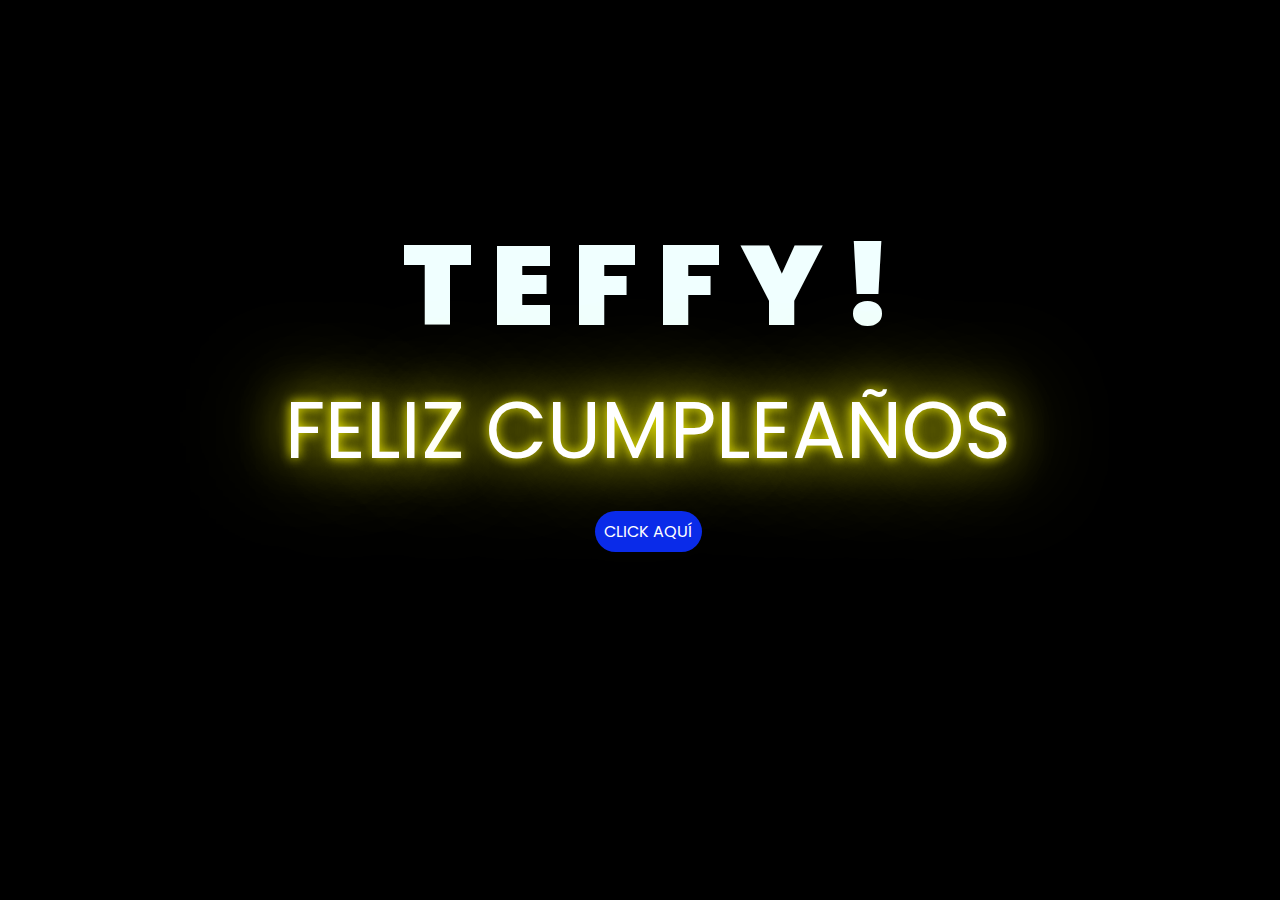
<file: index.html>
<!DOCTYPE html>
<html lang="es">

<head>
    <meta charset="UTF-8">
    <meta http-equiv="X-UA-Compatible" content="IE=edge">
    <meta name="viewport" content="width=device-width, initial-scale=1.0">
    <link rel="stylesheet" href="css/style.css">
    <link rel="icon" href="img/flowers.png" type="image/x-icon">
    <title>Flowers</title>
</head>

<body>
    <div class="greetings">
        <span>T</span>
        <span>E</span>
        <span>F</span>
        <span>F</span>
        <span>Y</span>
        <span>!</span>
    </div>
    <div class="description">
        <span>FELIZ</span>
        <span>CUMPLEAÑOS</span>
    </div>
    <div class="button">
        <button class="botones">
            <a href="flower.html" style="color: #fff;">CLICK AQUÍ</a>
        </button>
    </div>

</body>

</html>
</file>
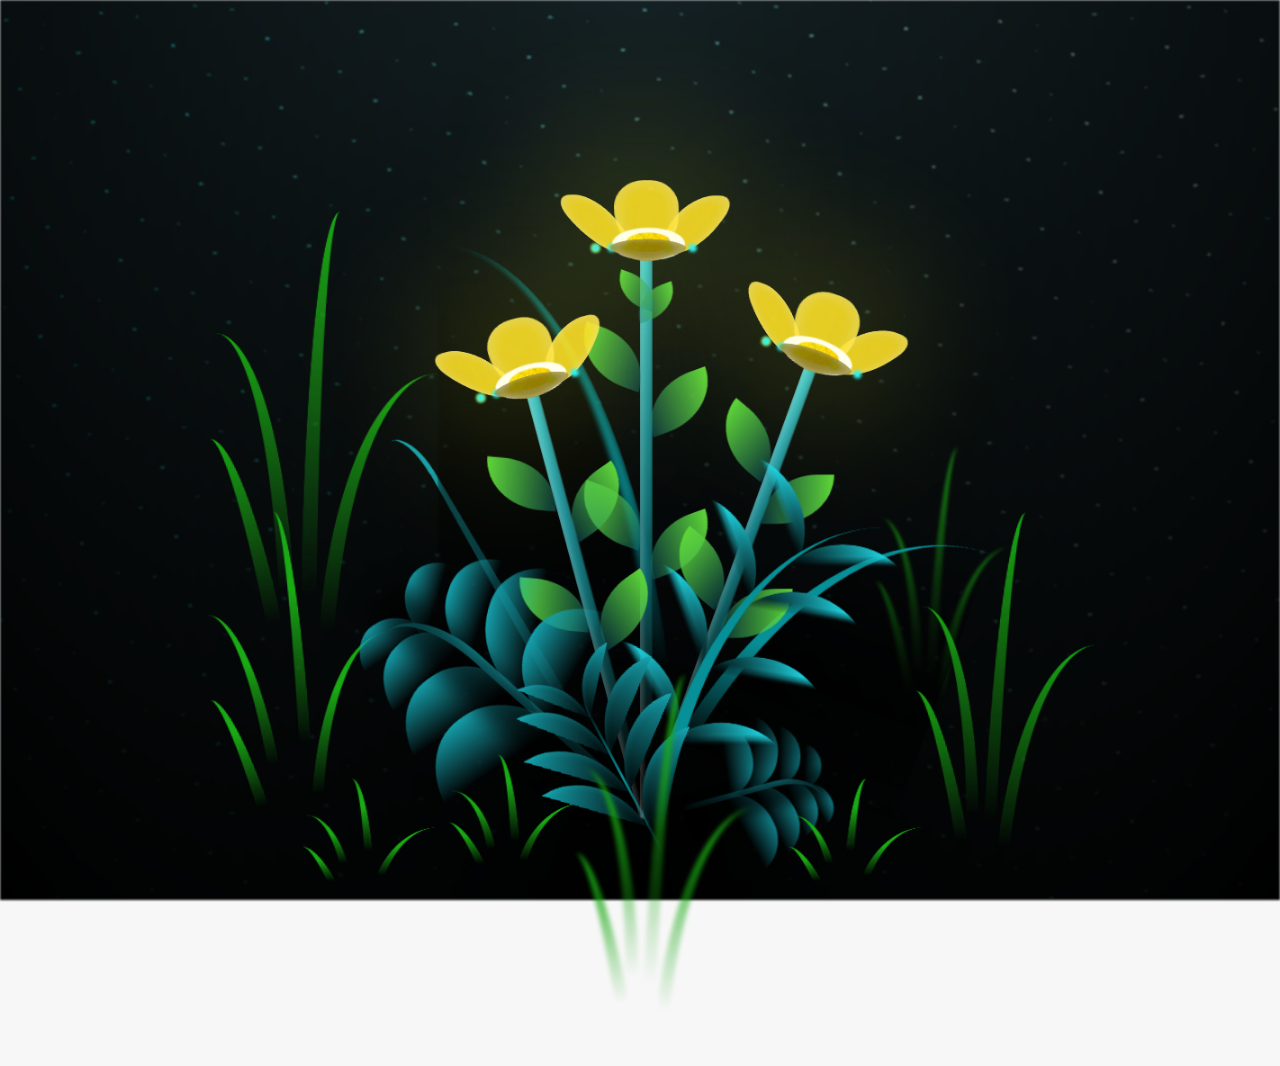
<file: flower.html>
<!DOCTYPE html>
<html lang="es">
  <head>
    <meta charset="UTF-8" />
    <meta http-equiv="X-UA-Compatible" content="IE=edge" />
    <meta name="viewport" content="width=device-width, initial-scale=1.0" />
    <link rel="stylesheet" href="css/main.css" />
    <link rel="icon" href="img/flowers.png" type="image/x-icon" />
    <title>Flower</title>
  </head>
  <body class="container">
    <audio src="sound/ChristianBasso&HaienQiu-Flowers.mp3" autoplay></audio>
    <div id="lyrics"></div>
    <h1 class="titulo">
      Estas flores amarillas son un reflejo de la amistad que tenemos.
      <br />
      <br />
      Eres una gran persona no cambies Teffy te quiero mucho.
    </h1>

    <div class="night"></div>
    <div class="flowers">
      <div class="flower flower--1">
        <div class="flower__leafs flower__leafs--1">
          <div class="flower__leaf flower__leaf--1"></div>
          <div class="flower__leaf flower__leaf--2"></div>
          <div class="flower__leaf flower__leaf--3"></div>
          <div class="flower__leaf flower__leaf--4"></div>
          <div class="flower__white-circle"></div>

          <div class="flower__light flower__light--1"></div>
          <div class="flower__light flower__light--2"></div>
          <div class="flower__light flower__light--3"></div>
          <div class="flower__light flower__light--4"></div>
          <div class="flower__light flower__light--5"></div>
          <div class="flower__light flower__light--6"></div>
          <div class="flower__light flower__light--7"></div>
          <div class="flower__light flower__light--8"></div>
        </div>
        <div class="flower__line">
          <div class="flower__line__leaf flower__line__leaf--1"></div>
          <div class="flower__line__leaf flower__line__leaf--2"></div>
          <div class="flower__line__leaf flower__line__leaf--3"></div>
          <div class="flower__line__leaf flower__line__leaf--4"></div>
          <div class="flower__line__leaf flower__line__leaf--5"></div>
          <div class="flower__line__leaf flower__line__leaf--6"></div>
        </div>
      </div>

      <div class="flower flower--2">
        <div class="flower__leafs flower__leafs--2">
          <div class="flower__leaf flower__leaf--1"></div>
          <div class="flower__leaf flower__leaf--2"></div>
          <div class="flower__leaf flower__leaf--3"></div>
          <div class="flower__leaf flower__leaf--4"></div>
          <div class="flower__white-circle"></div>

          <div class="flower__light flower__light--1"></div>
          <div class="flower__light flower__light--2"></div>
          <div class="flower__light flower__light--3"></div>
          <div class="flower__light flower__light--4"></div>
          <div class="flower__light flower__light--5"></div>
          <div class="flower__light flower__light--6"></div>
          <div class="flower__light flower__light--7"></div>
          <div class="flower__light flower__light--8"></div>
        </div>
        <div class="flower__line">
          <div class="flower__line__leaf flower__line__leaf--1"></div>
          <div class="flower__line__leaf flower__line__leaf--2"></div>
          <div class="flower__line__leaf flower__line__leaf--3"></div>
          <div class="flower__line__leaf flower__line__leaf--4"></div>
        </div>
      </div>

      <div class="flower flower--3">
        <div class="flower__leafs flower__leafs--3">
          <div class="flower__leaf flower__leaf--1"></div>
          <div class="flower__leaf flower__leaf--2"></div>
          <div class="flower__leaf flower__leaf--3"></div>
          <div class="flower__leaf flower__leaf--4"></div>
          <div class="flower__white-circle"></div>

          <div class="flower__light flower__light--1"></div>
          <div class="flower__light flower__light--2"></div>
          <div class="flower__light flower__light--3"></div>
          <div class="flower__light flower__light--4"></div>
          <div class="flower__light flower__light--5"></div>
          <div class="flower__light flower__light--6"></div>
          <div class="flower__light flower__light--7"></div>
          <div class="flower__light flower__light--8"></div>
        </div>
        <div class="flower__line">
          <div class="flower__line__leaf flower__line__leaf--1"></div>
          <div class="flower__line__leaf flower__line__leaf--2"></div>
          <div class="flower__line__leaf flower__line__leaf--3"></div>
          <div class="flower__line__leaf flower__line__leaf--4"></div>
        </div>
      </div>

      <div class="grow-ans" style="--d: 1.2s">
        <div class="flower__g-long">
          <div class="flower__g-long__top"></div>
          <div class="flower__g-long__bottom"></div>
        </div>
      </div>

      <div class="growing-grass">
        <div class="flower__grass flower__grass--1">
          <div class="flower__grass--top"></div>
          <div class="flower__grass--bottom"></div>
          <div class="flower__grass__leaf flower__grass__leaf--1"></div>
          <div class="flower__grass__leaf flower__grass__leaf--2"></div>
          <div class="flower__grass__leaf flower__grass__leaf--3"></div>
          <div class="flower__grass__leaf flower__grass__leaf--4"></div>
          <div class="flower__grass__leaf flower__grass__leaf--5"></div>
          <div class="flower__grass__leaf flower__grass__leaf--6"></div>
          <div class="flower__grass__leaf flower__grass__leaf--7"></div>
          <div class="flower__grass__leaf flower__grass__leaf--8"></div>
          <div class="flower__grass__overlay"></div>
        </div>
      </div>

      <div class="growing-grass">
        <div class="flower__grass flower__grass--2">
          <div class="flower__grass--top"></div>
          <div class="flower__grass--bottom"></div>
          <div class="flower__grass__leaf flower__grass__leaf--1"></div>
          <div class="flower__grass__leaf flower__grass__leaf--2"></div>
          <div class="flower__grass__leaf flower__grass__leaf--3"></div>
          <div class="flower__grass__leaf flower__grass__leaf--4"></div>
          <div class="flower__grass__leaf flower__grass__leaf--5"></div>
          <div class="flower__grass__leaf flower__grass__leaf--6"></div>
          <div class="flower__grass__leaf flower__grass__leaf--7"></div>
          <div class="flower__grass__leaf flower__grass__leaf--8"></div>
          <div class="flower__grass__overlay"></div>
        </div>
      </div>

      <div class="grow-ans" style="--d: 2.4s">
        <div class="flower__g-right flower__g-right--1">
          <div class="leaf"></div>
        </div>
      </div>

      <div class="grow-ans" style="--d: 2.8s">
        <div class="flower__g-right flower__g-right--2">
          <div class="leaf"></div>
        </div>
      </div>

      <div class="grow-ans" style="--d: 2.8s">
        <div class="flower__g-front">
          <div
            class="flower__g-front__leaf-wrapper flower__g-front__leaf-wrapper--1"
          >
            <div class="flower__g-front__leaf"></div>
          </div>
          <div
            class="flower__g-front__leaf-wrapper flower__g-front__leaf-wrapper--2"
          >
            <div class="flower__g-front__leaf"></div>
          </div>
          <div
            class="flower__g-front__leaf-wrapper flower__g-front__leaf-wrapper--3"
          >
            <div class="flower__g-front__leaf"></div>
          </div>
          <div
            class="flower__g-front__leaf-wrapper flower__g-front__leaf-wrapper--4"
          >
            <div class="flower__g-front__leaf"></div>
          </div>
          <div
            class="flower__g-front__leaf-wrapper flower__g-front__leaf-wrapper--5"
          >
            <div class="flower__g-front__leaf"></div>
          </div>
          <div
            class="flower__g-front__leaf-wrapper flower__g-front__leaf-wrapper--6"
          >
            <div class="flower__g-front__leaf"></div>
          </div>
          <div
            class="flower__g-front__leaf-wrapper flower__g-front__leaf-wrapper--7"
          >
            <div class="flower__g-front__leaf"></div>
          </div>
          <div
            class="flower__g-front__leaf-wrapper flower__g-front__leaf-wrapper--8"
          >
            <div class="flower__g-front__leaf"></div>
          </div>
          <div class="flower__g-front__line"></div>
        </div>
      </div>

      <div class="grow-ans" style="--d: 3.2s">
        <div class="flower__g-fr">
          <div class="leaf"></div>
          <div class="flower__g-fr__leaf flower__g-fr__leaf--1"></div>
          <div class="flower__g-fr__leaf flower__g-fr__leaf--2"></div>
          <div class="flower__g-fr__leaf flower__g-fr__leaf--3"></div>
          <div class="flower__g-fr__leaf flower__g-fr__leaf--4"></div>
          <div class="flower__g-fr__leaf flower__g-fr__leaf--5"></div>
          <div class="flower__g-fr__leaf flower__g-fr__leaf--6"></div>
          <div class="flower__g-fr__leaf flower__g-fr__leaf--7"></div>
          <div class="flower__g-fr__leaf flower__g-fr__leaf--8"></div>
        </div>
      </div>

      <div class="long-g long-g--0">
        <div class="grow-ans" style="--d: 3s">
          <div class="leaf leaf--0"></div>
        </div>
        <div class="grow-ans" style="--d: 2.2s">
          <div class="leaf leaf--1"></div>
        </div>
        <div class="grow-ans" style="--d: 3.4s">
          <div class="leaf leaf--2"></div>
        </div>
        <div class="grow-ans" style="--d: 3.6s">
          <div class="leaf leaf--3"></div>
        </div>
      </div>

      <div class="long-g long-g--1">
        <div class="grow-ans" style="--d: 3.6s">
          <div class="leaf leaf--0"></div>
        </div>
        <div class="grow-ans" style="--d: 3.8s">
          <div class="leaf leaf--1"></div>
        </div>
        <div class="grow-ans" style="--d: 4s">
          <div class="leaf leaf--2"></div>
        </div>
        <div class="grow-ans" style="--d: 4.2s">
          <div class="leaf leaf--3"></div>
        </div>
      </div>

      <div class="long-g long-g--2">
        <div class="grow-ans" style="--d: 4s">
          <div class="leaf leaf--0"></div>
        </div>
        <div class="grow-ans" style="--d: 4.2s">
          <div class="leaf leaf--1"></div>
        </div>
        <div class="grow-ans" style="--d: 4.4s">
          <div class="leaf leaf--2"></div>
        </div>
        <div class="grow-ans" style="--d: 4.6s">
          <div class="leaf leaf--3"></div>
        </div>
      </div>

      <div class="long-g long-g--3">
        <div class="grow-ans" style="--d: 4s">
          <div class="leaf leaf--0"></div>
        </div>
        <div class="grow-ans" style="--d: 4.2s">
          <div class="leaf leaf--1"></div>
        </div>
        <div class="grow-ans" style="--d: 3s">
          <div class="leaf leaf--2"></div>
        </div>
        <div class="grow-ans" style="--d: 3.6s">
          <div class="leaf leaf--3"></div>
        </div>
      </div>

      <div class="long-g long-g--4">
        <div class="grow-ans" style="--d: 4s">
          <div class="leaf leaf--0"></div>
        </div>
        <div class="grow-ans" style="--d: 4.2s">
          <div class="leaf leaf--1"></div>
        </div>
        <div class="grow-ans" style="--d: 3s">
          <div class="leaf leaf--2"></div>
        </div>
        <div class="grow-ans" style="--d: 3.6s">
          <div class="leaf leaf--3"></div>
        </div>
      </div>

      <div class="long-g long-g--5">
        <div class="grow-ans" style="--d: 4s">
          <div class="leaf leaf--0"></div>
        </div>
        <div class="grow-ans" style="--d: 4.2s">
          <div class="leaf leaf--1"></div>
        </div>
        <div class="grow-ans" style="--d: 3s">
          <div class="leaf leaf--2"></div>
        </div>
        <div class="grow-ans" style="--d: 3.6s">
          <div class="leaf leaf--3"></div>
        </div>
      </div>

      <div class="long-g long-g--6">
        <div class="grow-ans" style="--d: 4.2s">
          <div class="leaf leaf--0"></div>
        </div>
        <div class="grow-ans" style="--d: 4.4s">
          <div class="leaf leaf--1"></div>
        </div>
        <div class="grow-ans" style="--d: 4.6s">
          <div class="leaf leaf--2"></div>
        </div>
        <div class="grow-ans" style="--d: 4.8s">
          <div class="leaf leaf--3"></div>
        </div>
      </div>

      <div class="long-g long-g--7">
        <div class="grow-ans" style="--d: 3s">
          <div class="leaf leaf--0"></div>
        </div>
        <div class="grow-ans" style="--d: 3.2s">
          <div class="leaf leaf--1"></div>
        </div>
        <div class="grow-ans" style="--d: 3.5s">
          <div class="leaf leaf--2"></div>
        </div>
        <div class="grow-ans" style="--d: 3.6s">
          <div class="leaf leaf--3"></div>
        </div>
      </div>
    </div>
    <script src="anim.js"></script>
    <script src="main.js"></script>
  </body>
</html>
</file>
<file: css/style.css>
@import url('https://fonts.googleapis.com/css2?family=Poppins:ital,wght@0,500;1,900&display=swap');
*{
    font-family: 'Poppins',cursive;
}
body{
    color: azure;
    width: 100%;
    height: 82vh;
    display: flex;
    flex-direction: column;
    align-items: center;
    justify-content: center;
    background-color: black;
    /* padding-top: -30; */
}

.botones{
    padding: 9px;
    border-radius: 80px;
    background-color: transparent;
    border: none;
}

.botones a{
    background-color: #0a2be9;
    padding: 9px;
    border-radius: 80px;
    -webkit-border-radius: 80px;
    -moz-border-radius: 80px;
    -ms-border-radius: 80px;
    -o-border-radius: 80px;

}

.botones a:focus{
    background-color: rgb(50, 194, 194);
}

.greetings{
    font-size: 7rem;
    font-weight: 900;
}
.greetings > span{
    animation: glow 2.5s ease-in-out infinite;
}
@keyframes glow{
    0%, 100%{
        color: #fff;
        text-shadow: 0 0 12px #00ddff, 0 0 50px #fbff01, 0 0 100px #fbfbfb;
    }
    10%, 90%{
        color: #545454;
        text-shadow: none;
    }
}
.greetings > span:nth-child(2){
    animation-delay: .2s ;
}
.greetings > span:nth-child(3){
    animation-delay: .4s ;
}
.greetings > span:nth-child(4){
    animation-delay: .6s;
}
.greetings > span:nth-child(5){
    animation-delay: .8s;
}
.greetings > span:nth-child(6){
    animation-delay: 1s;
}

.description{
    font-size: 5rem;
    margin-bottom: 20px;
    animation: glow 2.5s ease-in-out infinite;
            color: #fff;
            text-shadow: 0 0 12px #fffb00, 0 0 50px #fffb00, 0 0 100px #fffb00;
        
}

.button a{
    text-decoration: none;
    font-size: 1rem;
    color: #111;
}

@media screen and (max-width:574px){
    .greetings{
        display: block;
        font-size: 4rem;
        font-weight: 800;
        text-align: center;
    }
    .description{
        font-size: 1.5rem;
    }
    
    .button a{
        font-size: 1rem;
    }
}
</file>
<file: css/main.css>
*,
*::after,
*::before {
  padding: 0;
  margin: 0;
  box-sizing: border-box;
}

:root {
  --dark-color: #000;
}

body {
  display: flex;
  align-items: flex-end;
  justify-content: center;
  min-height: 100vh;
  background-color: var(--dark-color);
  overflow: hidden;
  perspective: 1000px;
}

#lyrics {
  font-size: 28px;
  font-family: "Franklin Gothic Medium", "Arial Narrow", Arial, sans-serif;
  color: white;
  position: absolute;
  margin-bottom: 20%;
  z-index: 1;
  font-weight: bold;
  letter-spacing: 4px;
}
@media only screen and (max-width: 600px) {
  /* Estilos específicos para dispositivos con un ancho máximo de 600px */
  #lyrics {
      font-size: 14px; /* Reduce el tamaño del texto para dispositivos más pequeños */
      margin-bottom: 530px;
      letter-spacing: 3px;
  }

}
.titulo {
  margin-bottom: 180px;
  font-family: "Arial Narrow", Arial, sans-serif;
  color: yellow;
  position: absolute;
  font-weight: bold;
  letter-spacing: 10px;
  opacity: 0;
  animation: fadeIn 3s ease-in-out forwards;
  text-align: center;
}
@keyframes fadeIn {
  from {
    opacity: 0;
  }
  to {
    opacity: 1;
  }
}

.night {
  z-index: -1;
  position: absolute;
  left: 50%;
  top: 0;
  transform: translateX(-50%);
  width: 100%;
  height: 100%;
  filter: blur(0.1vmin);
  background-image: radial-gradient(
      ellipse at top,
      transparent 0%,
      var(--dark-color)
    ),
    radial-gradient(
      ellipse at bottom,
      var(--dark-color),
      rgba(145, 233, 255, 0.2)
    ),
    repeating-linear-gradient(
      220deg,
      rgb(0, 0, 0) 0px,
      rgb(0, 0, 0) 19px,
      transparent 19px,
      transparent 22px
    ),
    repeating-linear-gradient(
      189deg,
      rgb(0, 0, 0) 0px,
      rgb(0, 0, 0) 19px,
      transparent 19px,
      transparent 22px
    ),
    repeating-linear-gradient(
      148deg,
      rgb(0, 0, 0) 0px,
      rgb(0, 0, 0) 19px,
      transparent 19px,
      transparent 22px
    ),
    linear-gradient(90deg, rgb(0, 255, 250), rgb(240, 240, 240));
}

.flowers {
  position: relative;
  transform: scale(0.9);
  /*margin-bottom: 100px;
  */
}

@media only screen and (max-width: 600px) {
  /* Estilos específicos para dispositivos con un ancho máximo de 600px */
.flowers {
      font-size: 14px;
      margin-bottom: 35%;
      letter-spacing: 3px;
      transform: scale(1.0);
}

}

.flower {
  position: absolute;
  bottom: 10vmin;
  transform-origin: bottom center;
  z-index: 10;
  --fl-speed: 0.8s;
}
.flower--1 {
  -webkit-animation: moving-flower-1 4s linear infinite;
  animation: moving-flower-1 4s linear infinite;
}
.flower--1 .flower__line {
  height: 70vmin;
  -webkit-animation-delay: 0.3s;
  animation-delay: 0.3s;
}
.flower--1 .flower__line__leaf--1 {
  -webkit-animation: blooming-leaf-right var(--fl-speed) 1.6s backwards;
  animation: blooming-leaf-right var(--fl-speed) 1.6s backwards;
}
.flower--1 .flower__line__leaf--2 {
  -webkit-animation: blooming-leaf-right var(--fl-speed) 1.4s backwards;
  animation: blooming-leaf-right var(--fl-speed) 1.4s backwards;
}
.flower--1 .flower__line__leaf--3 {
  -webkit-animation: blooming-leaf-left var(--fl-speed) 1.2s backwards;
  animation: blooming-leaf-left var(--fl-speed) 1.2s backwards;
}
.flower--1 .flower__line__leaf--4 {
  -webkit-animation: blooming-leaf-left var(--fl-speed) 1s backwards;
  animation: blooming-leaf-left var(--fl-speed) 1s backwards;
}
.flower--1 .flower__line__leaf--5 {
  -webkit-animation: blooming-leaf-right var(--fl-speed) 1.8s backwards;
  animation: blooming-leaf-right var(--fl-speed) 1.8s backwards;
}
.flower--1 .flower__line__leaf--6 {
  -webkit-animation: blooming-leaf-left var(--fl-speed) 2s backwards;
  animation: blooming-leaf-left var(--fl-speed) 2s backwards;
}
.flower--2 {
  left: 50%;
  transform: rotate(20deg);
  -webkit-animation: moving-flower-2 4s linear infinite;
  animation: moving-flower-2 4s linear infinite;
}
.flower--2 .flower__line {
  height: 60vmin;
  -webkit-animation-delay: 0.6s;
  animation-delay: 0.6s;
}
.flower--2 .flower__line__leaf--1 {
  -webkit-animation: blooming-leaf-right var(--fl-speed) 1.9s backwards;
  animation: blooming-leaf-right var(--fl-speed) 1.9s backwards;
}
.flower--2 .flower__line__leaf--2 {
  -webkit-animation: blooming-leaf-right var(--fl-speed) 1.7s backwards;
  animation: blooming-leaf-right var(--fl-speed) 1.7s backwards;
}
.flower--2 .flower__line__leaf--3 {
  -webkit-animation: blooming-leaf-left var(--fl-speed) 1.5s backwards;
  animation: blooming-leaf-left var(--fl-speed) 1.5s backwards;
}
.flower--2 .flower__line__leaf--4 {
  -webkit-animation: blooming-leaf-left var(--fl-speed) 1.3s backwards;
  animation: blooming-leaf-left var(--fl-speed) 1.3s backwards;
}
.flower--3 {
  left: 50%;
  transform: rotate(-15deg);
  -webkit-animation: moving-flower-3 4s linear infinite;
  animation: moving-flower-3 4s linear infinite;
}
.flower--3 .flower__line {
  -webkit-animation-delay: 0.9s;
  animation-delay: 0.9s;
}
.flower--3 .flower__line__leaf--1 {
  -webkit-animation: blooming-leaf-right var(--fl-speed) 2.5s backwards;
  animation: blooming-leaf-right var(--fl-speed) 2.5s backwards;
}
.flower--3 .flower__line__leaf--2 {
  -webkit-animation: blooming-leaf-right var(--fl-speed) 2.3s backwards;
  animation: blooming-leaf-right var(--fl-speed) 2.3s backwards;
}
.flower--3 .flower__line__leaf--3 {
  -webkit-animation: blooming-leaf-left var(--fl-speed) 2.1s backwards;
  animation: blooming-leaf-left var(--fl-speed) 2.1s backwards;
}
.flower--3 .flower__line__leaf--4 {
  -webkit-animation: blooming-leaf-left var(--fl-speed) 1.9s backwards;
  animation: blooming-leaf-left var(--fl-speed) 1.9s backwards;
}
.flower__leafs {
  position: relative;
  -webkit-animation: blooming-flower 2s backwards;
  animation: blooming-flower 2s backwards;
}
.flower__leafs--1 {
  -webkit-animation-delay: 1.1s;
  animation-delay: 1.1s;
}
.flower__leafs--2 {
  -webkit-animation-delay: 1.4s;
  animation-delay: 1.4s;
}
.flower__leafs--3 {
  -webkit-animation-delay: 1.7s;
  animation-delay: 1.7s;
}
.flower__leafs::after {
  content: "";
  position: absolute;
  left: 0;
  top: 0;
  transform: translate(-50%, -100%);
  width: 8vmin;
  height: 8vmin;
  background-color: #f9fd25;
  /* background-color: #fd2525; */
  filter: blur(10vmin);
}
.flower__leaf {
  position: absolute;
  bottom: 0;
  left: 50%;
  width: 8vmin;
  height: 11vmin;
  border-radius: 51% 49% 47% 53%/44% 45% 55% 69%;
  background-color: #253bfd;
  background-color: #fddd25;
  transform-origin: bottom center;
  opacity: 0.9;
  box-shadow: inset 0 0 2vmin rgba(255, 255, 255, 0.5);
}
.flower__leaf--1 {
  transform: translate(-10%, 1%) rotateY(40deg) rotateX(-50deg);
}
.flower__leaf--2 {
  transform: translate(-50%, -4%) rotateX(40deg);
}
.flower__leaf--3 {
  transform: translate(-90%, 0%) rotateY(45deg) rotateX(50deg);
}
.flower__leaf--4 {
  width: 8vmin;
  height: 8vmin;
  transform-origin: bottom left;
  border-radius: 4vmin 10vmin 4vmin 4vmin;
  transform: translate(0%, 18%) rotateX(70deg) rotate(-43deg);
  background-color: #7c6901;
  z-index: 1;
  opacity: 0.8;
}
.flower__white-circle {
  position: absolute;
  left: -3.5vmin;
  top: -3vmin;
  width: 9vmin;
  height: 4vmin;
  border-radius: 50%;
  background-color: #fff;
}
.flower__white-circle::after {
  content: "";
  position: absolute;
  left: 50%;
  top: 45%;
  transform: translate(-50%, -50%);
  width: 60%;
  height: 60%;
  border-radius: inherit;
  background-image: repeating-linear-gradient(
      135deg,
      rgba(0, 0, 0, 0.03) 0px,
      rgba(0, 0, 0, 0.03) 1px,
      transparent 1px,
      transparent 12px
    ),
    repeating-linear-gradient(
      45deg,
      rgba(0, 0, 0, 0.03) 0px,
      rgba(0, 0, 0, 0.03) 1px,
      transparent 1px,
      transparent 12px
    ),
    repeating-linear-gradient(
      67.5deg,
      rgba(0, 0, 0, 0.03) 0px,
      rgba(0, 0, 0, 0.03) 1px,
      transparent 1px,
      transparent 12px
    ),
    repeating-linear-gradient(
      135deg,
      rgba(0, 0, 0, 0.03) 0px,
      rgba(0, 0, 0, 0.03) 1px,
      transparent 1px,
      transparent 12px
    ),
    repeating-linear-gradient(
      45deg,
      rgba(0, 0, 0, 0.03) 0px,
      rgba(0, 0, 0, 0.03) 1px,
      transparent 1px,
      transparent 12px
    ),
    repeating-linear-gradient(
      112.5deg,
      rgba(0, 0, 0, 0.03) 0px,
      rgba(0, 0, 0, 0.03) 1px,
      transparent 1px,
      transparent 12px
    ),
    repeating-linear-gradient(
      112.5deg,
      rgba(0, 0, 0, 0.03) 0px,
      rgba(0, 0, 0, 0.03) 1px,
      transparent 1px,
      transparent 12px
    ),
    repeating-linear-gradient(
      45deg,
      rgba(0, 0, 0, 0.03) 0px,
      rgba(0, 0, 0, 0.03) 1px,
      transparent 1px,
      transparent 12px
    ),
    repeating-linear-gradient(
      22.5deg,
      rgba(0, 0, 0, 0.03) 0px,
      rgba(0, 0, 0, 0.03) 1px,
      transparent 1px,
      transparent 12px
    ),
    repeating-linear-gradient(
      45deg,
      rgba(0, 0, 0, 0.03) 0px,
      rgba(0, 0, 0, 0.03) 1px,
      transparent 1px,
      transparent 12px
    ),
    repeating-linear-gradient(
      22.5deg,
      rgba(0, 0, 0, 0.03) 0px,
      rgba(0, 0, 0, 0.03) 1px,
      transparent 1px,
      transparent 12px
    ),
    repeating-linear-gradient(
      135deg,
      rgba(0, 0, 0, 0.03) 0px,
      rgba(0, 0, 0, 0.03) 1px,
      transparent 1px,
      transparent 12px
    ),
    repeating-linear-gradient(
      157.5deg,
      rgba(0, 0, 0, 0.03) 0px,
      rgba(0, 0, 0, 0.03) 1px,
      transparent 1px,
      transparent 12px
    ),
    repeating-linear-gradient(
      67.5deg,
      rgba(0, 0, 0, 0.03) 0px,
      rgba(0, 0, 0, 0.03) 1px,
      transparent 1px,
      transparent 12px
    ),
    repeating-linear-gradient(
      67.5deg,
      rgba(0, 0, 0, 0.03) 0px,
      rgba(0, 0, 0, 0.03) 1px,
      transparent 1px,
      transparent 12px
    ),
    linear-gradient(90deg, rgb(255, 235, 18), rgb(255, 206, 0));
}
.flower__line {
  height: 55vmin;
  width: 1.5vmin;
  background-image: linear-gradient(
      to left,
      rgba(0, 0, 0, 0.2),
      transparent,
      rgba(255, 255, 255, 0.2)
    ),
    linear-gradient(to top, transparent 10%, #14757a, #39c6d6);
  box-shadow: inset 0 0 2px rgba(0, 0, 0, 0.5);
  -webkit-animation: grow-flower-tree 4s backwards;
  animation: grow-flower-tree 4s backwards;
}
.flower__line__leaf {
  --w: 7vmin;
  --h: calc(var(--w) + 2vmin);
  position: absolute;
  top: 20%;
  left: 90%;
  width: var(--w);
  height: var(--h);
  border-top-right-radius: var(--h);
  border-bottom-left-radius: var(--h);
  background-image: linear-gradient(to top, rgba(20, 117, 122, 0.4), #5ed639);
}
.flower__line__leaf--1 {
  transform: rotate(70deg) rotateY(30deg);
}
.flower__line__leaf--2 {
  top: 45%;
  transform: rotate(70deg) rotateY(30deg);
}
.flower__line__leaf--3,
.flower__line__leaf--4,
.flower__line__leaf--6 {
  border-top-right-radius: 0;
  border-bottom-left-radius: 0;
  border-top-left-radius: var(--h);
  border-bottom-right-radius: var(--h);
  left: -460%;
  top: 12%;
  transform: rotate(-70deg) rotateY(30deg);
}
.flower__line__leaf--4 {
  top: 40%;
}
.flower__line__leaf--5 {
  top: 0;
  transform-origin: left;
  transform: rotate(70deg) rotateY(30deg) scale(0.6);
}
.flower__line__leaf--6 {
  top: -2%;
  left: -450%;
  transform-origin: right;
  transform: rotate(-70deg) rotateY(30deg) scale(0.6);
}
.flower__light {
  position: absolute;
  bottom: 0vmin;
  width: 1vmin;
  height: 1vmin;
  background-color: rgb(255, 251, 0);
  border-radius: 50%;
  filter: blur(0.2vmin);
  -webkit-animation: light-ans 4s linear infinite backwards;
  animation: light-ans 4s linear infinite backwards;
}
.flower__light:nth-child(odd) {
  background-color: #23f0ff;
}
.flower__light--1 {
  left: -2vmin;
  -webkit-animation-delay: 1s;
  animation-delay: 1s;
}
.flower__light--2 {
  left: 3vmin;
  -webkit-animation-delay: 0.5s;
  animation-delay: 0.5s;
}
.flower__light--3 {
  left: -6vmin;
  -webkit-animation-delay: 0.3s;
  animation-delay: 0.3s;
}
.flower__light--4 {
  left: 6vmin;
  -webkit-animation-delay: 0.9s;
  animation-delay: 0.9s;
}
.flower__light--5 {
  left: -1vmin;
  -webkit-animation-delay: 1.5s;
  animation-delay: 1.5s;
}
.flower__light--6 {
  left: -4vmin;
  -webkit-animation-delay: 3s;
  animation-delay: 3s;
}
.flower__light--7 {
  left: 3vmin;
  -webkit-animation-delay: 2s;
  animation-delay: 2s;
}
.flower__light--8 {
  left: -6vmin;
  -webkit-animation-delay: 3.5s;
  animation-delay: 3.5s;
}
.flower__grass {
  --c: #159faa;
  --line-w: 1.5vmin;
  position: absolute;
  bottom: 12vmin;
  left: -7vmin;
  display: flex;
  flex-direction: column;
  align-items: flex-end;
  z-index: 20;
  transform-origin: bottom center;
  transform: rotate(-48deg) rotateY(40deg);
}
.flower__grass--1 {
  -webkit-animation: moving-grass 2s linear infinite;
  animation: moving-grass 2s linear infinite;
}
.flower__grass--2 {
  left: 2vmin;
  bottom: 10vmin;
  transform: scale(0.5) rotate(75deg) rotateX(10deg) rotateY(-200deg);
  opacity: 0.8;
  z-index: 0;
  -webkit-animation: moving-grass--2 1.5s linear infinite;
  animation: moving-grass--2 1.5s linear infinite;
}
.flower__grass--top {
  width: 7vmin;
  height: 10vmin;
  border-top-right-radius: 100%;
  border-right: var(--line-w) solid var(--c);
  transform-origin: bottom center;
  transform: rotate(-2deg);
}
.flower__grass--bottom {
  margin-top: -2px;
  width: var(--line-w);
  height: 25vmin;
  background-image: linear-gradient(to top, transparent, var(--c));
}
.flower__grass__leaf {
  --size: 10vmin;
  position: absolute;
  width: calc(var(--size) * 2.1);
  height: var(--size);
  border-top-left-radius: var(--size);
  border-top-right-radius: var(--size);
  background-image: linear-gradient(
    to top,
    transparent,
    transparent 30%,
    var(--c)
  );
  z-index: 100;
}
.flower__grass__leaf--1 {
  top: -6%;
  left: 30%;
  --size: 6vmin;
  transform: rotate(-20deg);
  -webkit-animation: growing-grass-ans--1 2s 2.6s backwards;
  animation: growing-grass-ans--1 2s 2.6s backwards;
}
@-webkit-keyframes growing-grass-ans--1 {
  0% {
    transform-origin: bottom left;
    transform: rotate(-20deg) scale(0);
  }
}
@keyframes growing-grass-ans--1 {
  0% {
    transform-origin: bottom left;
    transform: rotate(-20deg) scale(0);
  }
}
.flower__grass__leaf--2 {
  top: -5%;
  left: -110%;
  --size: 6vmin;
  transform: rotate(10deg);
  -webkit-animation: growing-grass-ans--2 2s 2.4s linear backwards;
  animation: growing-grass-ans--2 2s 2.4s linear backwards;
}
@-webkit-keyframes growing-grass-ans--2 {
  0% {
    transform-origin: bottom right;
    transform: rotate(10deg) scale(0);
  }
}
@keyframes growing-grass-ans--2 {
  0% {
    transform-origin: bottom right;
    transform: rotate(10deg) scale(0);
  }
}
.flower__grass__leaf--3 {
  top: 5%;
  left: 60%;
  --size: 8vmin;
  transform: rotate(-18deg) rotateX(-20deg);
  -webkit-animation: growing-grass-ans--3 2s 2.2s linear backwards;
  animation: growing-grass-ans--3 2s 2.2s linear backwards;
}
@-webkit-keyframes growing-grass-ans--3 {
  0% {
    transform-origin: bottom left;
    transform: rotate(-18deg) rotateX(-20deg) scale(0);
  }
}
@keyframes growing-grass-ans--3 {
  0% {
    transform-origin: bottom left;
    transform: rotate(-18deg) rotateX(-20deg) scale(0);
  }
}
.flower__grass__leaf--4 {
  top: 6%;
  left: -135%;
  --size: 8vmin;
  transform: rotate(2deg);
  -webkit-animation: growing-grass-ans--4 2s 2s linear backwards;
  animation: growing-grass-ans--4 2s 2s linear backwards;
}
@-webkit-keyframes growing-grass-ans--4 {
  0% {
    transform-origin: bottom right;
    transform: rotate(2deg) scale(0);
  }
}
@keyframes growing-grass-ans--4 {
  0% {
    transform-origin: bottom right;
    transform: rotate(2deg) scale(0);
  }
}
.flower__grass__leaf--5 {
  top: 20%;
  left: 60%;
  --size: 10vmin;
  transform: rotate(-24deg) rotateX(-20deg);
  -webkit-animation: growing-grass-ans--5 2s 1.8s linear backwards;
  animation: growing-grass-ans--5 2s 1.8s linear backwards;
}
@-webkit-keyframes growing-grass-ans--5 {
  0% {
    transform-origin: bottom left;
    transform: rotate(-24deg) rotateX(-20deg) scale(0);
  }
}
@keyframes growing-grass-ans--5 {
  0% {
    transform-origin: bottom left;
    transform: rotate(-24deg) rotateX(-20deg) scale(0);
  }
}
.flower__grass__leaf--6 {
  top: 22%;
  left: -180%;
  --size: 10vmin;
  transform: rotate(10deg);
  -webkit-animation: growing-grass-ans--6 2s 1.6s linear backwards;
  animation: growing-grass-ans--6 2s 1.6s linear backwards;
}
@-webkit-keyframes growing-grass-ans--6 {
  0% {
    transform-origin: bottom right;
    transform: rotate(10deg) scale(0);
  }
}
@keyframes growing-grass-ans--6 {
  0% {
    transform-origin: bottom right;
    transform: rotate(10deg) scale(0);
  }
}
.flower__grass__leaf--7 {
  top: 39%;
  left: 70%;
  --size: 10vmin;
  transform: rotate(-10deg);
  -webkit-animation: growing-grass-ans--7 2s 1.4s linear backwards;
  animation: growing-grass-ans--7 2s 1.4s linear backwards;
}
@-webkit-keyframes growing-grass-ans--7 {
  0% {
    transform-origin: bottom left;
    transform: rotate(-10deg) scale(0);
  }
}
@keyframes growing-grass-ans--7 {
  0% {
    transform-origin: bottom left;
    transform: rotate(-10deg) scale(0);
  }
}
.flower__grass__leaf--8 {
  top: 40%;
  left: -215%;
  --size: 11vmin;
  transform: rotate(10deg);
  -webkit-animation: growing-grass-ans--8 2s 1.2s linear backwards;
  animation: growing-grass-ans--8 2s 1.2s linear backwards;
}
@-webkit-keyframes growing-grass-ans--8 {
  0% {
    transform-origin: bottom right;
    transform: rotate(10deg) scale(0);
  }
}
@keyframes growing-grass-ans--8 {
  0% {
    transform-origin: bottom right;
    transform: rotate(10deg) scale(0);
  }
}
.flower__grass__overlay {
  position: absolute;
  top: -10%;
  right: 0%;
  width: 100%;
  height: 100%;
  background-color: rgba(0, 0, 0, 0.6);
  filter: blur(1.5vmin);
  z-index: 100;
}
.flower__g-long {
  --w: 2vmin;
  --h: 6vmin;
  --c: #159faa;
  position: absolute;
  bottom: 10vmin;
  left: -3vmin;
  transform-origin: bottom center;
  transform: rotate(-30deg) rotateY(-20deg);
  display: flex;
  flex-direction: column;
  align-items: flex-end;
  -webkit-animation: flower-g-long-ans 3s linear infinite;
  animation: flower-g-long-ans 3s linear infinite;
}
@-webkit-keyframes flower-g-long-ans {
  0%,
  100% {
    transform: rotate(-30deg) rotateY(-20deg);
  }
  50% {
    transform: rotate(-32deg) rotateY(-20deg);
  }
}
@keyframes flower-g-long-ans {
  0%,
  100% {
    transform: rotate(-30deg) rotateY(-20deg);
  }
  50% {
    transform: rotate(-32deg) rotateY(-20deg);
  }
}
.flower__g-long__top {
  top: calc(var(--h) * -1);
  width: calc(var(--w) + 1vmin);
  height: var(--h);
  border-top-right-radius: 100%;
  border-right: 0.7vmin solid var(--c);
  transform: translate(-0.7vmin, 1vmin);
}
.flower__g-long__bottom {
  width: var(--w);
  height: 50vmin;
  transform-origin: bottom center;
  background-image: linear-gradient(to top, transparent 30%, var(--c));
  box-shadow: inset 0 0 2px rgba(0, 0, 0, 0.5);
  -webkit-clip-path: polygon(35% 0, 65% 1%, 100% 100%, 0% 100%);
  clip-path: polygon(35% 0, 65% 1%, 100% 100%, 0% 100%);
}
.flower__g-right {
  position: absolute;
  bottom: 6vmin;
  left: -2vmin;
  transform-origin: bottom left;
  transform: rotate(20deg);
}
.flower__g-right .leaf {
  width: 30vmin;
  height: 50vmin;
  border-top-left-radius: 100%;
  border-left: 2vmin solid #079097;
  background-image: linear-gradient(
    to bottom,
    transparent,
    var(--dark-color) 60%
  );
  -webkit-mask-image: linear-gradient(to top, transparent 30%, #079097 60%);
}
.flower__g-right--1 {
  -webkit-animation: flower-g-right-ans 2.5s linear infinite;
  animation: flower-g-right-ans 2.5s linear infinite;
}
.flower__g-right--2 {
  left: 5vmin;
  transform: rotateY(-180deg);
  -webkit-animation: flower-g-right-ans--2 3s linear infinite;
  animation: flower-g-right-ans--2 3s linear infinite;
}
.flower__g-right--2 .leaf {
  height: 75vmin;
  filter: blur(0.3vmin);
  opacity: 0.8;
}
@-webkit-keyframes flower-g-right-ans {
  0%,
  100% {
    transform: rotate(20deg);
  }
  50% {
    transform: rotate(24deg) rotateX(-20deg);
  }
}
@keyframes flower-g-right-ans {
  0%,
  100% {
    transform: rotate(20deg);
  }
  50% {
    transform: rotate(24deg) rotateX(-20deg);
  }
}
@-webkit-keyframes flower-g-right-ans--2 {
  0%,
  100% {
    transform: rotateY(-180deg) rotate(0deg) rotateX(-20deg);
  }
  50% {
    transform: rotateY(-180deg) rotate(6deg) rotateX(-20deg);
  }
}
@keyframes flower-g-right-ans--2 {
  0%,
  100% {
    transform: rotateY(-180deg) rotate(0deg) rotateX(-20deg);
  }
  50% {
    transform: rotateY(-180deg) rotate(6deg) rotateX(-20deg);
  }
}
.flower__g-front {
  position: absolute;
  bottom: 6vmin;
  left: 2.5vmin;
  z-index: 100;
  transform-origin: bottom center;
  transform: rotate(-28deg) rotateY(30deg) scale(1.04);
  -webkit-animation: flower__g-front-ans 2s linear infinite;
  animation: flower__g-front-ans 2s linear infinite;
}
@-webkit-keyframes flower__g-front-ans {
  0%,
  100% {
    transform: rotate(-28deg) rotateY(30deg) scale(1.04);
  }
  50% {
    transform: rotate(-35deg) rotateY(40deg) scale(1.04);
  }
}
@keyframes flower__g-front-ans {
  0%,
  100% {
    transform: rotate(-28deg) rotateY(30deg) scale(1.04);
  }
  50% {
    transform: rotate(-35deg) rotateY(40deg) scale(1.04);
  }
}
.flower__g-front__line {
  width: 0.3vmin;
  height: 20vmin;
  background-image: linear-gradient(
    to top,
    transparent,
    #079097,
    transparent 100%
  );
  position: relative;
}
.flower__g-front__leaf-wrapper {
  position: absolute;
  top: 0;
  left: 0;
  transform-origin: bottom left;
  transform: rotate(10deg);
}
.flower__g-front__leaf-wrapper:nth-child(even) {
  left: 0vmin;
  transform: rotateY(-180deg) rotate(5deg);
  -webkit-animation: flower__g-front__leaf-left-ans 1s ease-in backwards;
  animation: flower__g-front__leaf-left-ans 1s ease-in backwards;
}
.flower__g-front__leaf-wrapper:nth-child(odd) {
  -webkit-animation: flower__g-front__leaf-ans 1s ease-in backwards;
  animation: flower__g-front__leaf-ans 1s ease-in backwards;
}
.flower__g-front__leaf-wrapper--1 {
  top: -8vmin;
  transform: scale(0.7);
  -webkit-animation: flower__g-front__leaf-ans 1s 5.5s ease-in backwards !important;
  animation: flower__g-front__leaf-ans 1s 5.5s ease-in backwards !important;
}
.flower__g-front__leaf-wrapper--2 {
  top: -8vmin;
  transform: rotateY(-180deg) scale(0.7) !important;
  -webkit-animation: flower__g-front__leaf-left-ans-2 1s 4.6s ease-in backwards !important;
  animation: flower__g-front__leaf-left-ans-2 1s 4.6s ease-in backwards !important;
}
.flower__g-front__leaf-wrapper--3 {
  top: -3vmin;
  -webkit-animation: flower__g-front__leaf-ans 1s 4.6s ease-in backwards;
  animation: flower__g-front__leaf-ans 1s 4.6s ease-in backwards;
}
.flower__g-front__leaf-wrapper--4 {
  top: -3vmin;
  transform: rotateY(-180deg) scale(0.9) !important;
  -webkit-animation: flower__g-front__leaf-left-ans-2 1s 4.6s ease-in backwards !important;
  animation: flower__g-front__leaf-left-ans-2 1s 4.6s ease-in backwards !important;
}
@-webkit-keyframes flower__g-front__leaf-left-ans-2 {
  0% {
    transform: rotateY(-180deg) scale(0);
  }
}
@keyframes flower__g-front__leaf-left-ans-2 {
  0% {
    transform: rotateY(-180deg) scale(0);
  }
}
.flower__g-front__leaf-wrapper--5,
.flower__g-front__leaf-wrapper--6 {
  top: 2vmin;
}
.flower__g-front__leaf-wrapper--7,
.flower__g-front__leaf-wrapper--8 {
  top: 6.5vmin;
}
.flower__g-front__leaf-wrapper--2 {
  -webkit-animation-delay: 5.2s !important;
  animation-delay: 5.2s !important;
}
.flower__g-front__leaf-wrapper--3 {
  -webkit-animation-delay: 4.9s !important;
  animation-delay: 4.9s !important;
}
.flower__g-front__leaf-wrapper--5 {
  -webkit-animation-delay: 4.3s !important;
  animation-delay: 4.3s !important;
}
.flower__g-front__leaf-wrapper--6 {
  -webkit-animation-delay: 4.1s !important;
  animation-delay: 4.1s !important;
}
.flower__g-front__leaf-wrapper--7 {
  -webkit-animation-delay: 3.8s !important;
  animation-delay: 3.8s !important;
}
.flower__g-front__leaf-wrapper--8 {
  -webkit-animation-delay: 3.5s !important;
  animation-delay: 3.5s !important;
}
@-webkit-keyframes flower__g-front__leaf-ans {
  0% {
    transform: rotate(10deg) scale(0);
  }
}
@keyframes flower__g-front__leaf-ans {
  0% {
    transform: rotate(10deg) scale(0);
  }
}
@-webkit-keyframes flower__g-front__leaf-left-ans {
  0% {
    transform: rotateY(-180deg) rotate(5deg) scale(0);
  }
}
@keyframes flower__g-front__leaf-left-ans {
  0% {
    transform: rotateY(-180deg) rotate(5deg) scale(0);
  }
}
.flower__g-front__leaf {
  width: 10vmin;
  height: 10vmin;
  border-radius: 100% 0% 0% 100%/100% 100% 0% 0%;
  box-shadow: inset 0 2px 1vmin hsla(184deg, 97%, 58%, 0.2);
  background-image: linear-gradient(
      to bottom left,
      transparent,
      var(--dark-color)
    ),
    linear-gradient(to bottom right, #159faa 50%, transparent 50%, transparent);
  -webkit-mask-image: linear-gradient(
    to bottom right,
    #159faa 50%,
    transparent 50%,
    transparent
  );
  mask-image: linear-gradient(
    to bottom right,
    #159faa 50%,
    transparent 50%,
    transparent
  );
}
.flower__g-fr {
  position: absolute;
  bottom: -4vmin;
  left: vmin;
  transform-origin: bottom left;
  z-index: 10;
  -webkit-animation: flower__g-fr-ans 2s linear infinite;
  animation: flower__g-fr-ans 2s linear infinite;
}
@-webkit-keyframes flower__g-fr-ans {
  0%,
  100% {
    transform: rotate(2deg);
  }
  50% {
    transform: rotate(4deg);
  }
}
@keyframes flower__g-fr-ans {
  0%,
  100% {
    transform: rotate(2deg);
  }
  50% {
    transform: rotate(4deg);
  }
}
.flower__g-fr .leaf {
  width: 30vmin;
  height: 50vmin;
  border-top-left-radius: 100%;
  border-left: 2vmin solid #079097;
  -webkit-mask-image: linear-gradient(to top, transparent 25%, #079097 50%);
  position: relative;
  z-index: 1;
}
.flower__g-fr__leaf {
  position: absolute;
  top: 0;
  left: 0;
  width: 10vmin;
  height: 10vmin;
  border-radius: 100% 0% 0% 100%/100% 100% 0% 0%;
  box-shadow: inset 0 2px 1vmin hsla(184deg, 97%, 58%, 0.2);
  background-image: linear-gradient(
      to bottom left,
      transparent,
      var(--dark-color) 98%
    ),
    linear-gradient(to bottom right, #23f0ff 45%, transparent 50%, transparent);
  -webkit-mask-image: linear-gradient(
    135deg,
    #159faa 40%,
    transparent 50%,
    transparent
  );
}
.flower__g-fr__leaf--1 {
  left: 20vmin;
  transform: rotate(45deg);
  -webkit-animation: flower__g-fr-leaft-ans-1 0.5s 5.2s linear backwards;
  animation: flower__g-fr-leaft-ans-1 0.5s 5.2s linear backwards;
}
@-webkit-keyframes flower__g-fr-leaft-ans-1 {
  0% {
    transform-origin: left;
    transform: rotate(45deg) scale(0);
  }
}
@keyframes flower__g-fr-leaft-ans-1 {
  0% {
    transform-origin: left;
    transform: rotate(45deg) scale(0);
  }
}
.flower__g-fr__leaf--2 {
  left: 12vmin;
  top: -7vmin;
  transform: rotate(25deg) rotateY(-180deg);
  -webkit-animation: flower__g-fr-leaft-ans-6 0.5s 5s linear backwards;
  animation: flower__g-fr-leaft-ans-6 0.5s 5s linear backwards;
}
.flower__g-fr__leaf--3 {
  left: 15vmin;
  top: 6vmin;
  transform: rotate(55deg);
  -webkit-animation: flower__g-fr-leaft-ans-5 0.5s 4.8s linear backwards;
  animation: flower__g-fr-leaft-ans-5 0.5s 4.8s linear backwards;
}
.flower__g-fr__leaf--4 {
  left: 6vmin;
  top: -2vmin;
  transform: rotate(25deg) rotateY(-180deg);
  -webkit-animation: flower__g-fr-leaft-ans-6 0.5s 4.6s linear backwards;
  animation: flower__g-fr-leaft-ans-6 0.5s 4.6s linear backwards;
}
.flower__g-fr__leaf--5 {
  left: 10vmin;
  top: 14vmin;
  transform: rotate(55deg);
  -webkit-animation: flower__g-fr-leaft-ans-5 0.5s 4.4s linear backwards;
  animation: flower__g-fr-leaft-ans-5 0.5s 4.4s linear backwards;
}
@-webkit-keyframes flower__g-fr-leaft-ans-5 {
  0% {
    transform-origin: left;
    transform: rotate(55deg) scale(0);
  }
}
@keyframes flower__g-fr-leaft-ans-5 {
  0% {
    transform-origin: left;
    transform: rotate(55deg) scale(0);
  }
}
.flower__g-fr__leaf--6 {
  left: 0vmin;
  top: 6vmin;
  transform: rotate(25deg) rotateY(-180deg);
  -webkit-animation: flower__g-fr-leaft-ans-6 0.5s 4.2s linear backwards;
  animation: flower__g-fr-leaft-ans-6 0.5s 4.2s linear backwards;
}
@-webkit-keyframes flower__g-fr-leaft-ans-6 {
  0% {
    transform-origin: right;
    transform: rotate(25deg) rotateY(-180deg) scale(0);
  }
}
@keyframes flower__g-fr-leaft-ans-6 {
  0% {
    transform-origin: right;
    transform: rotate(25deg) rotateY(-180deg) scale(0);
  }
}
.flower__g-fr__leaf--7 {
  left: 5vmin;
  top: 22vmin;
  transform: rotate(45deg);
  -webkit-animation: flower__g-fr-leaft-ans-7 0.5s 4s linear backwards;
  animation: flower__g-fr-leaft-ans-7 0.5s 4s linear backwards;
}
@-webkit-keyframes flower__g-fr-leaft-ans-7 {
  0% {
    transform-origin: left;
    transform: rotate(45deg) scale(0);
  }
}
@keyframes flower__g-fr-leaft-ans-7 {
  0% {
    transform-origin: left;
    transform: rotate(45deg) scale(0);
  }
}
.flower__g-fr__leaf--8 {
  left: -4vmin;
  top: 15vmin;
  transform: rotate(15deg) rotateY(-180deg);
  -webkit-animation: flower__g-fr-leaft-ans-8 0.5s 3.8s linear backwards;
  animation: flower__g-fr-leaft-ans-8 0.5s 3.8s linear backwards;
}
@-webkit-keyframes flower__g-fr-leaft-ans-8 {
  0% {
    transform-origin: right;
    transform: rotate(15deg) rotateY(-180deg) scale(0);
  }
}
@keyframes flower__g-fr-leaft-ans-8 {
  0% {
    transform-origin: right;
    transform: rotate(15deg) rotateY(-180deg) scale(0);
  }
}

.long-g {
  position: absolute;
  bottom: 25vmin;
  left: -42vmin;
  transform-origin: bottom left;
}
.long-g--1 {
  bottom: 0vmin;
  transform: scale(0.8) rotate(-5deg);
}
.long-g--1 .leaf {
  -webkit-mask-image: linear-gradient(
    to top,
    transparent 40%,
    #079097 80%
  ) !important;
}
.long-g--1 .leaf--1 {
  --w: 5vmin;
  --h: 60vmin;
  left: -2vmin;
  transform: rotate(3deg) rotateY(-180deg);
}
.long-g--2,
.long-g--3 {
  bottom: -3vmin;
  left: -35vmin;
  transform-origin: center;
  transform: scale(0.6) rotateX(60deg);
}
.long-g--2 .leaf,
.long-g--3 .leaf {
  -webkit-mask-image: linear-gradient(
    to top,
    transparent 50%,
    #079097 80%
  ) !important;
}
.long-g--2 .leaf--1,
.long-g--3 .leaf--1 {
  left: -1vmin;
  transform: rotateY(-180deg);
}
.long-g--3 {
  left: -17vmin;
  bottom: 0vmin;
}
.long-g--3 .leaf {
  -webkit-mask-image: linear-gradient(
    to top,
    transparent 40%,
    #079097 80%
  ) !important;
}
.long-g--4 {
  left: 25vmin;
  bottom: -3vmin;
  transform-origin: center;
  transform: scale(0.6) rotateX(60deg);
}
.long-g--4 .leaf {
  -webkit-mask-image: linear-gradient(
    to top,
    transparent 50%,
    #079097 80%
  ) !important;
}
.long-g--5 {
  left: 42vmin;
  bottom: 0vmin;
  transform: scale(0.8) rotate(2deg);
}
.long-g--6 {
  left: 0vmin;
  bottom: -20vmin;
  z-index: 100;
  filter: blur(0.3vmin);
  transform: scale(0.8) rotate(2deg);
}
.long-g--7 {
  left: 35vmin;
  bottom: 20vmin;
  z-index: -1;
  filter: blur(0.3vmin);
  transform: scale(0.6) rotate(2deg);
  opacity: 0.7;
}
.long-g .leaf {
  --w: 15vmin;
  --h: 40vmin;
  --c: #1aaa15;
  position: absolute;
  bottom: 0;
  width: var(--w);
  height: var(--h);
  border-top-left-radius: 100%;
  border-left: 2vmin solid var(--c);
  -webkit-mask-image: linear-gradient(
    to top,
    transparent 20%,
    var(--dark-color)
  );
  transform-origin: bottom center;
}
.long-g .leaf--0 {
  left: 2vmin;
  -webkit-animation: leaf-ans-1 4s linear infinite;
  animation: leaf-ans-1 4s linear infinite;
}
.long-g .leaf--1 {
  --w: 5vmin;
  --h: 60vmin;
  -webkit-animation: leaf-ans-1 4s linear infinite;
  animation: leaf-ans-1 4s linear infinite;
}
.long-g .leaf--2 {
  --w: 10vmin;
  --h: 40vmin;
  left: -0.5vmin;
  bottom: 5vmin;
  transform-origin: bottom left;
  transform: rotateY(-180deg);
  -webkit-animation: leaf-ans-2 3s linear infinite;
  animation: leaf-ans-2 3s linear infinite;
}
.long-g .leaf--3 {
  --w: 5vmin;
  --h: 30vmin;
  left: -1vmin;
  bottom: 3.2vmin;
  transform-origin: bottom left;
  transform: rotate(-10deg) rotateY(-180deg);
  -webkit-animation: leaf-ans-3 3s linear infinite;
  animation: leaf-ans-3 3s linear infinite;
}

@-webkit-keyframes leaf-ans-1 {
  0%,
  100% {
    transform: rotate(-5deg) scale(1);
  }
  50% {
    transform: rotate(5deg) scale(1.1);
  }
}

@keyframes leaf-ans-1 {
  0%,
  100% {
    transform: rotate(-5deg) scale(1);
  }
  50% {
    transform: rotate(5deg) scale(1.1);
  }
}
@-webkit-keyframes leaf-ans-2 {
  0%,
  100% {
    transform: rotateY(-180deg) rotate(5deg);
  }
  50% {
    transform: rotateY(-180deg) rotate(0deg) scale(1.1);
  }
}
@keyframes leaf-ans-2 {
  0%,
  100% {
    transform: rotateY(-180deg) rotate(5deg);
  }
  50% {
    transform: rotateY(-180deg) rotate(0deg) scale(1.1);
  }
}
@-webkit-keyframes leaf-ans-3 {
  0%,
  100% {
    transform: rotate(-10deg) rotateY(-180deg);
  }
  50% {
    transform: rotate(-20deg) rotateY(-180deg);
  }
}
@keyframes leaf-ans-3 {
  0%,
  100% {
    transform: rotate(-10deg) rotateY(-180deg);
  }
  50% {
    transform: rotate(-20deg) rotateY(-180deg);
  }
}
.grow-ans {
  -webkit-animation: grow-ans 2s var(--d) backwards;
  animation: grow-ans 2s var(--d) backwards;
}

@-webkit-keyframes grow-ans {
  0% {
    transform: scale(0);
    opacity: 0;
  }
}

@keyframes grow-ans {
  0% {
    transform: scale(0);
    opacity: 0;
  }
}
@-webkit-keyframes light-ans {
  0% {
    opacity: 0;
    transform: translateY(0vmin);
  }
  25% {
    opacity: 1;
    transform: translateY(-5vmin) translateX(-2vmin);
  }
  50% {
    opacity: 1;
    transform: translateY(-15vmin) translateX(2vmin);
    filter: blur(0.2vmin);
  }
  75% {
    transform: translateY(-20vmin) translateX(-2vmin);
    filter: blur(0.2vmin);
  }
  100% {
    transform: translateY(-30vmin);
    opacity: 0;
    filter: blur(1vmin);
  }
}
@keyframes light-ans {
  0% {
    opacity: 0;
    transform: translateY(0vmin);
  }
  25% {
    opacity: 1;
    transform: translateY(-5vmin) translateX(-2vmin);
  }
  50% {
    opacity: 1;
    transform: translateY(-15vmin) translateX(2vmin);
    filter: blur(0.2vmin);
  }
  75% {
    transform: translateY(-20vmin) translateX(-2vmin);
    filter: blur(0.2vmin);
  }
  100% {
    transform: translateY(-30vmin);
    opacity: 0;
    filter: blur(1vmin);
  }
}
@-webkit-keyframes moving-flower-1 {
  0%,
  100% {
    transform: rotate(2deg);
  }
  50% {
    transform: rotate(-2deg);
  }
}
@keyframes moving-flower-1 {
  0%,
  100% {
    transform: rotate(2deg);
  }
  50% {
    transform: rotate(-2deg);
  }
}
@-webkit-keyframes moving-flower-2 {
  0%,
  100% {
    transform: rotate(18deg);
  }
  50% {
    transform: rotate(14deg);
  }
}
@keyframes moving-flower-2 {
  0%,
  100% {
    transform: rotate(18deg);
  }
  50% {
    transform: rotate(14deg);
  }
}
@-webkit-keyframes moving-flower-3 {
  0%,
  100% {
    transform: rotate(-18deg);
  }
  50% {
    transform: rotate(-20deg) rotateY(-10deg);
  }
}
@keyframes moving-flower-3 {
  0%,
  100% {
    transform: rotate(-18deg);
  }
  50% {
    transform: rotate(-20deg) rotateY(-10deg);
  }
}
@-webkit-keyframes blooming-leaf-right {
  0% {
    transform-origin: left;
    transform: rotate(70deg) rotateY(30deg) scale(0);
  }
}
@keyframes blooming-leaf-right {
  0% {
    transform-origin: left;
    transform: rotate(70deg) rotateY(30deg) scale(0);
  }
}
@-webkit-keyframes blooming-leaf-left {
  0% {
    transform-origin: right;
    transform: rotate(-70deg) rotateY(30deg) scale(0);
  }
}
@keyframes blooming-leaf-left {
  0% {
    transform-origin: right;
    transform: rotate(-70deg) rotateY(30deg) scale(0);
  }
}
@-webkit-keyframes grow-flower-tree {
  0% {
    height: 0;
    border-radius: 1vmin;
  }
}
@keyframes grow-flower-tree {
  0% {
    height: 0;
    border-radius: 1vmin;
  }
}
@-webkit-keyframes blooming-flower {
  0% {
    transform: scale(0);
  }
}
@keyframes blooming-flower {
  0% {
    transform: scale(0);
  }
}
@-webkit-keyframes moving-grass {
  0%,
  100% {
    transform: rotate(-48deg) rotateY(40deg);
  }
  50% {
    transform: rotate(-50deg) rotateY(40deg);
  }
}
@keyframes moving-grass {
  0%,
  100% {
    transform: rotate(-48deg) rotateY(40deg);
  }
  50% {
    transform: rotate(-50deg) rotateY(40deg);
  }
}
@-webkit-keyframes moving-grass--2 {
  0%,
  100% {
    transform: scale(0.5) rotate(75deg) rotateX(10deg) rotateY(-200deg);
  }
  50% {
    transform: scale(0.5) rotate(79deg) rotateX(10deg) rotateY(-200deg);
  }
}
@keyframes moving-grass--2 {
  0%,
  100% {
    transform: scale(0.5) rotate(75deg) rotateX(10deg) rotateY(-200deg);
  }
  50% {
    transform: scale(0.5) rotate(79deg) rotateX(10deg) rotateY(-200deg);
  }
}
.growing-grass {
  -webkit-animation: growing-grass-ans 1s 2s backwards;
  animation: growing-grass-ans 1s 2s backwards;
}

@-webkit-keyframes growing-grass-ans {
  0% {
    transform: scale(0);
  }
}

@keyframes growing-grass-ans {
  0% {
    transform: scale(0);
  }
}
.container * {
  -webkit-animation-play-state: paused !important;
  animation-play-state: paused !important;
} /*# sourceMappingURL=main.css.map */


/* Reset de estilos básicos */
body, h1, p {
  margin: 0;
  padding: 0;
}

/* Estilos generales */
body {
  font-family: 'Arial', sans-serif;
  background-color: #f7f7f7;
  color: #333;
}

.container {
  max-width: 1200px;
  margin: 0 auto;
  padding: 20px;
}

h1 {
  font-size: 2em;
  line-height: 1.5;
  margin-bottom: 20px;
}

/* Media Queries para tamaños de pantalla diferentes */
@media screen and (max-width: 600px) {
  /* Estilos para pantallas pequeñas */
  h1 {
      font-size: 1.5em;
  }
}

@media screen and (min-width: 601px) and (max-width: 1024px) {
  /* Estilos para pantallas medianas */
  h1 {
      font-size: 1.8em;
  }
}

@media screen and (min-width: 1025px) {
  /* Estilos para pantallas grandes */
  h1 {
      font-size: 2em;
  }
}

/* Agregar más estilos según sea necesario */
</file>
